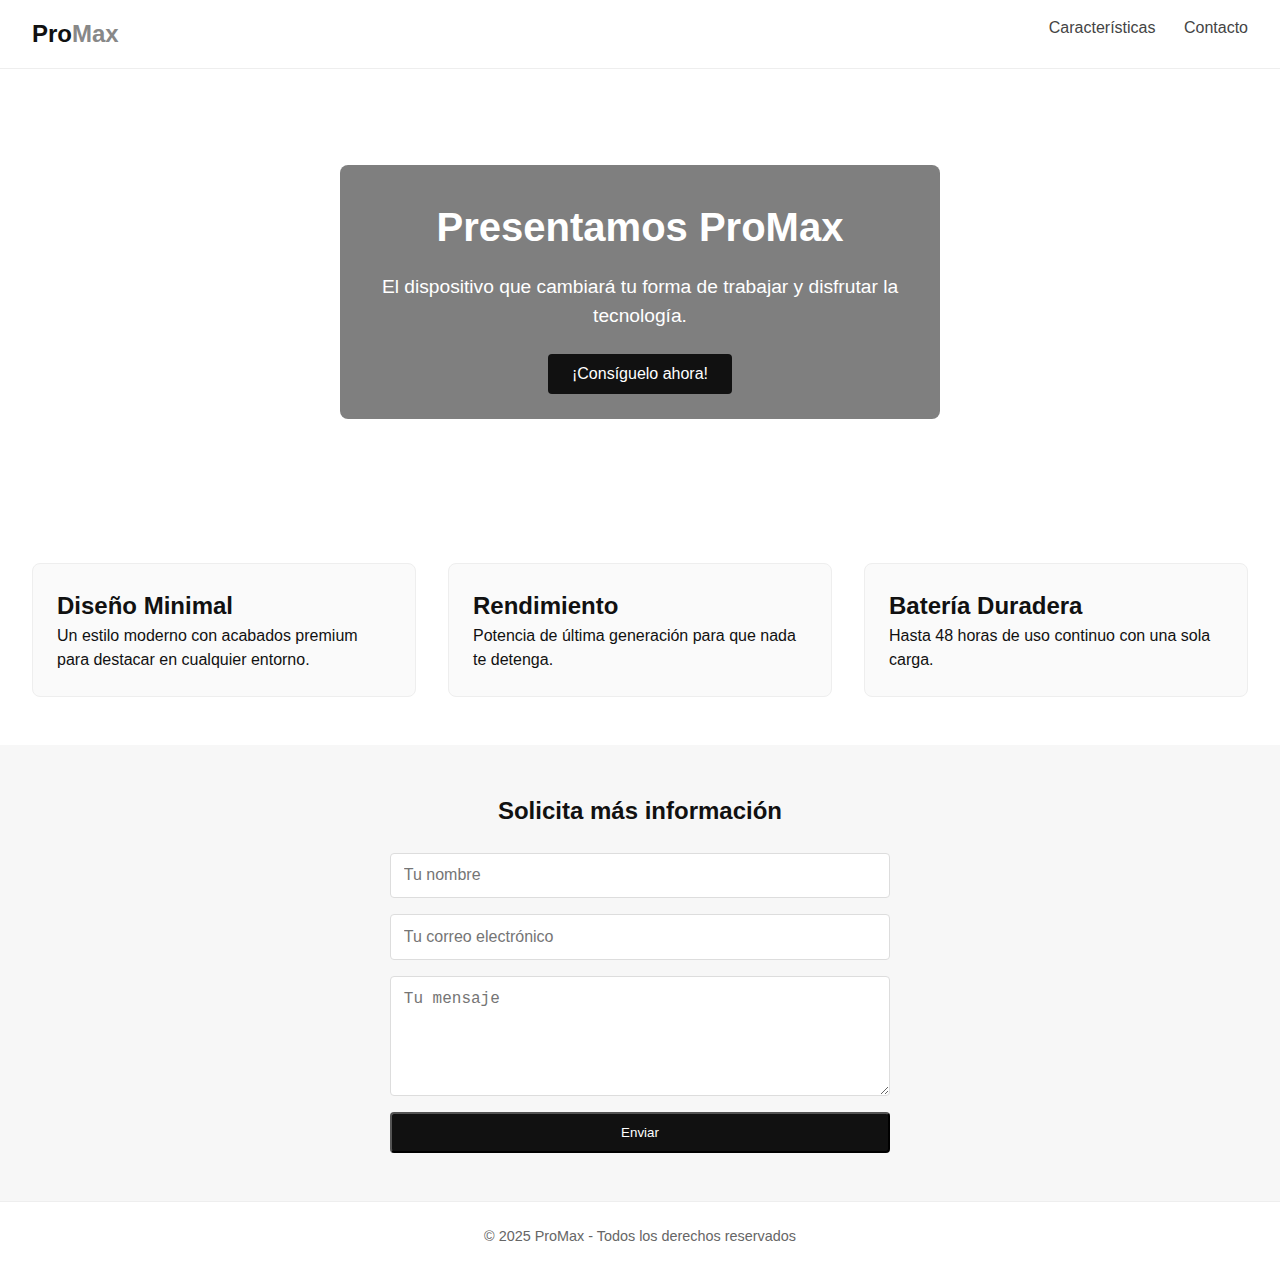
<file: Ejercicio3/index.html>
<!DOCTYPE html>
<html lang="es">
<head>
  <meta charset="UTF-8">
  <meta name="viewport" content="width=device-width, initial-scale=1.0">
  <title>Landing Producto</title>
  <link rel="stylesheet" href="estilos.css">
</head>
<body>
  <header class="header">
    <div class="logo">Pro<span>Max</span></div>
    <nav>
      <a href="#features">Características</a>
      <a href="#contact">Contacto</a>
    </nav>
  </header>

  <section class="hero">
    <div class="hero-content">
      <h1>Presentamos ProMax</h1>
      <p>El dispositivo que cambiará tu forma de trabajar y disfrutar la tecnología.</p>
      <a href="#contact" class="btn-cta">¡Consíguelo ahora!</a>
    </div>
  </section>

  <main>
    <section id="features" class="features">
      <article>
        <h2>Diseño Minimal</h2>
        <p>Un estilo moderno con acabados premium para destacar en cualquier entorno.</p>
      </article>
      <article>
        <h2>Rendimiento</h2>
        <p>Potencia de última generación para que nada te detenga.</p>
      </article>
      <article>
        <h2>Batería Duradera</h2>
        <p>Hasta 48 horas de uso continuo con una sola carga.</p>
      </article>
    </section>

    <section id="contact" class="contact-form">
      <h2>Solicita más información</h2>
      <form id="form">
        <input type="text" id="name" placeholder="Tu nombre">
        <input type="email" id="email" placeholder="Tu correo electrónico">
        <textarea id="message" placeholder="Tu mensaje"></textarea>
        <button type="submit" class="btn-cta">Enviar</button>
      </form>
    </section>
  </main>

  <footer>
    <p>&copy; 2025 ProMax - Todos los derechos reservados</p>
  </footer>

  <div id="toast" class="toast"></div>
  <script src="script.js"></script>
</body>
</html>
</file>
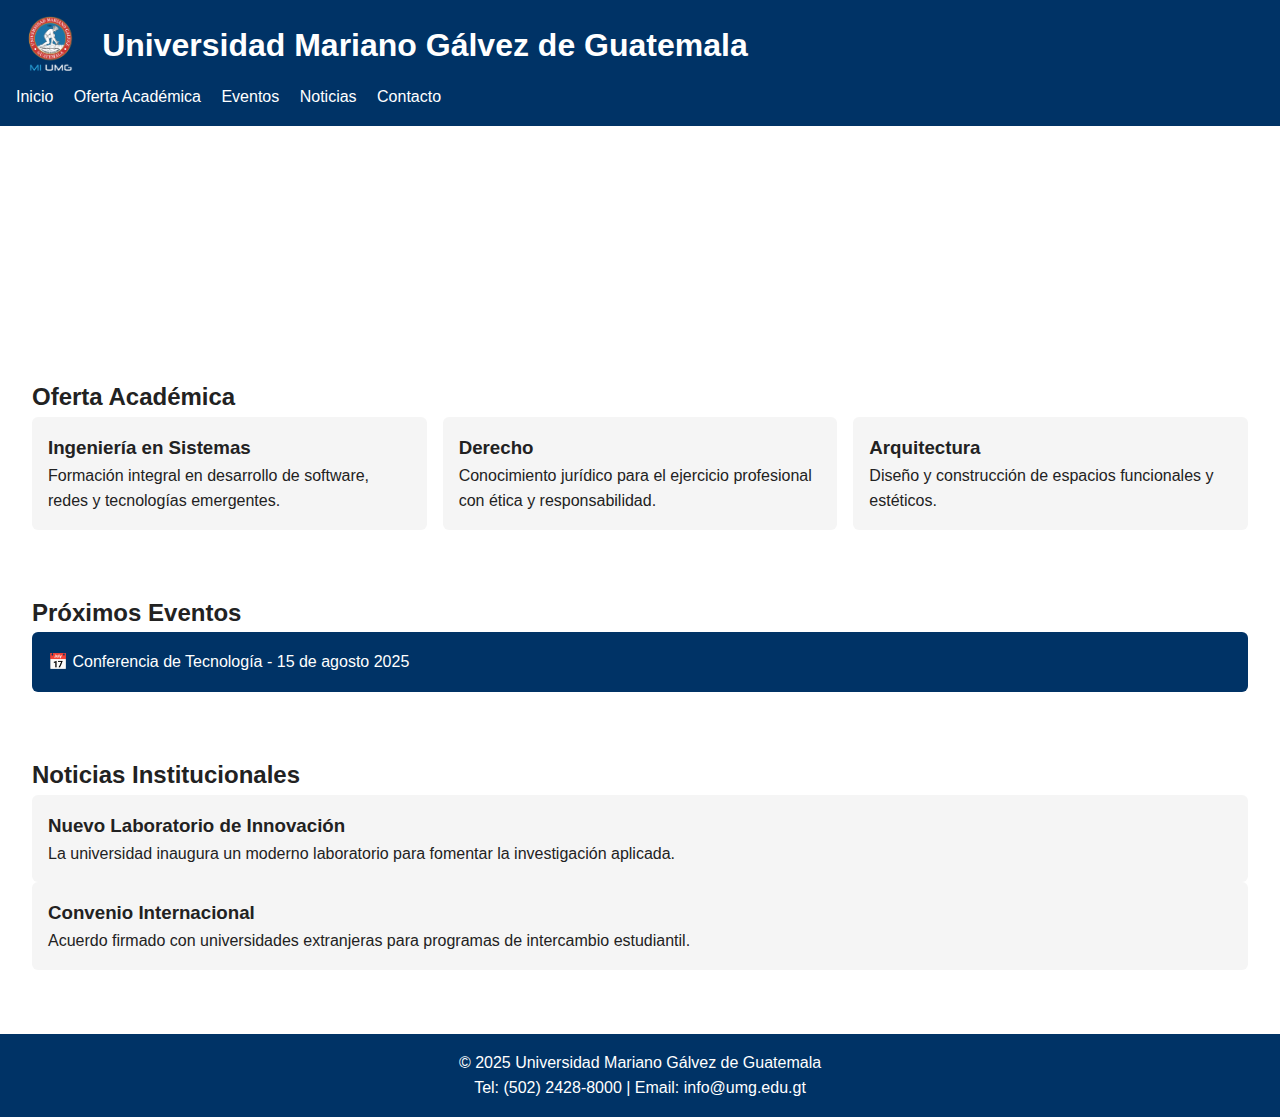
<file: Ejercicio5/index.html>
<!DOCTYPE html>
<html lang="es">
<head>
  <meta charset="UTF-8">
  <meta name="viewport" content="width=device-width, initial-scale=1.0">
  <title>Universidad Mariano Gálvez de Guatemala</title>
  <link rel="stylesheet" href="estilos.css">
</head>
<body>
  <header class="header">
    <div class="logo">
      <img src="logo.png" alt="Logo UMG">
      <h1>Universidad Mariano Gálvez de Guatemala</h1>
    </div>
    <nav>
      <a href="#">Inicio</a>
      <a href="#oferta">Oferta Académica</a>
      <a href="#eventos">Eventos</a>
      <a href="#noticias">Noticias</a>
      <a href="#contacto">Contacto</a>
    </nav>
  </header>

  <section class="hero">
    <h2>Formando Profesionales con Excelencia</h2>
    <p>Educación superior comprometida con el desarrollo de Guatemala.</p>
  </section>

  <main>
    <!-- Oferta académica -->
    <section id="oferta" class="oferta">
      <h2>Oferta Académica</h2>
      <div class="grid">
        <article>
          <h3>Ingeniería en Sistemas</h3>
          <p>Formación integral en desarrollo de software, redes y tecnologías emergentes.</p>
        </article>
        <article>
          <h3>Derecho</h3>
          <p>Conocimiento jurídico para el ejercicio profesional con ética y responsabilidad.</p>
        </article>
        <article>
          <h3>Arquitectura</h3>
          <p>Diseño y construcción de espacios funcionales y estéticos.</p>
        </article>
      </div>
    </section>

    <!-- Calendario de eventos -->
    <section id="eventos" class="eventos">
      <h2>Próximos Eventos</h2>
      <div class="slider" id="slider">
        <div class="slide active">📅 Conferencia de Tecnología - 15 de agosto 2025</div>
        <div class="slide">🎓 Ceremonia de Graduación - 30 de septiembre 2025</div>
        <div class="slide">🏆 Torneo Deportivo Universitario - 10 de octubre 2025</div>
      </div>
    </section>

    <!-- Noticias -->
    <section id="noticias" class="noticias">
      <h2>Noticias Institucionales</h2>
      <article>
        <h3>Nuevo Laboratorio de Innovación</h3>
        <p>La universidad inaugura un moderno laboratorio para fomentar la investigación aplicada.</p>
      </article>
      <article>
        <h3>Convenio Internacional</h3>
        <p>Acuerdo firmado con universidades extranjeras para programas de intercambio estudiantil.</p>
      </article>
    </section>
  </main>

  <footer id="contacto">
    <p>&copy; 2025 Universidad Mariano Gálvez de Guatemala</p>
    <p>Tel: (502) 2428-8000 | Email: info@umg.edu.gt</p>
  </footer>

  <script src="script.js"></script>
</body>
</html>
</file>
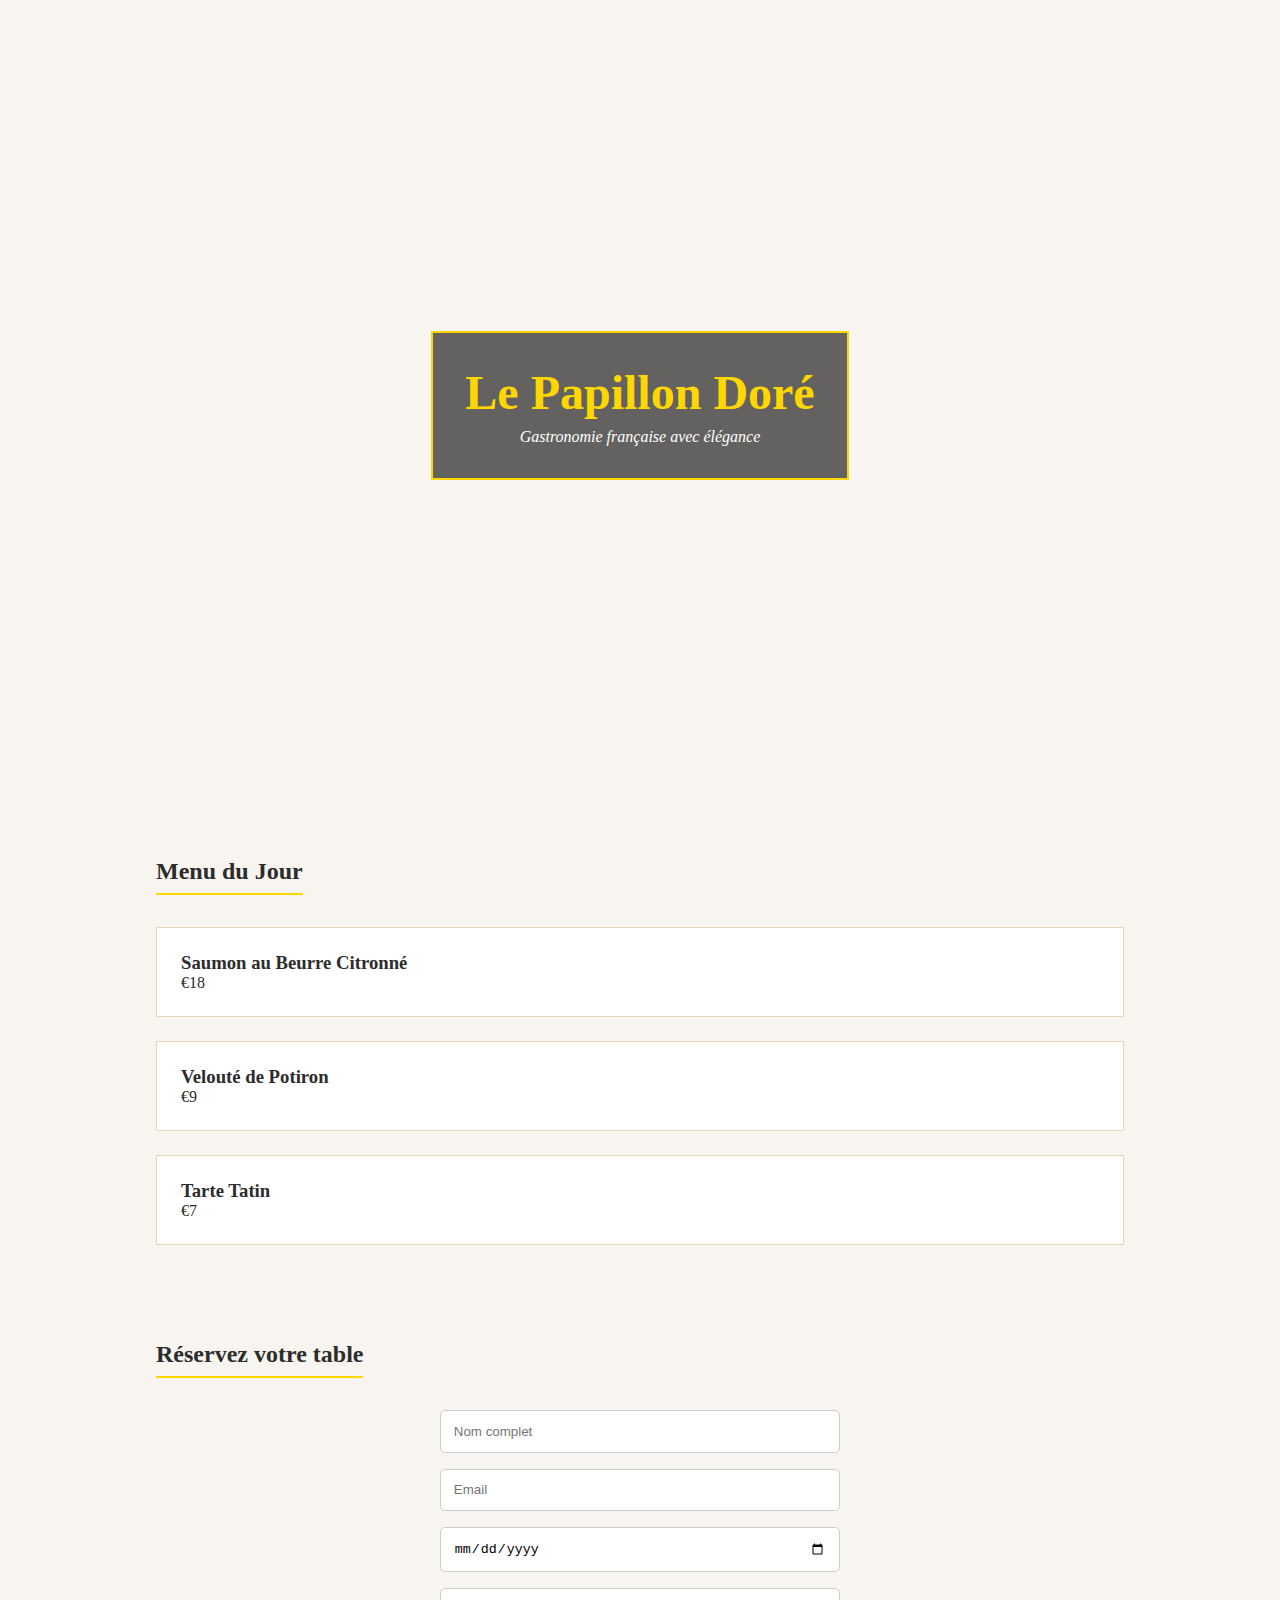
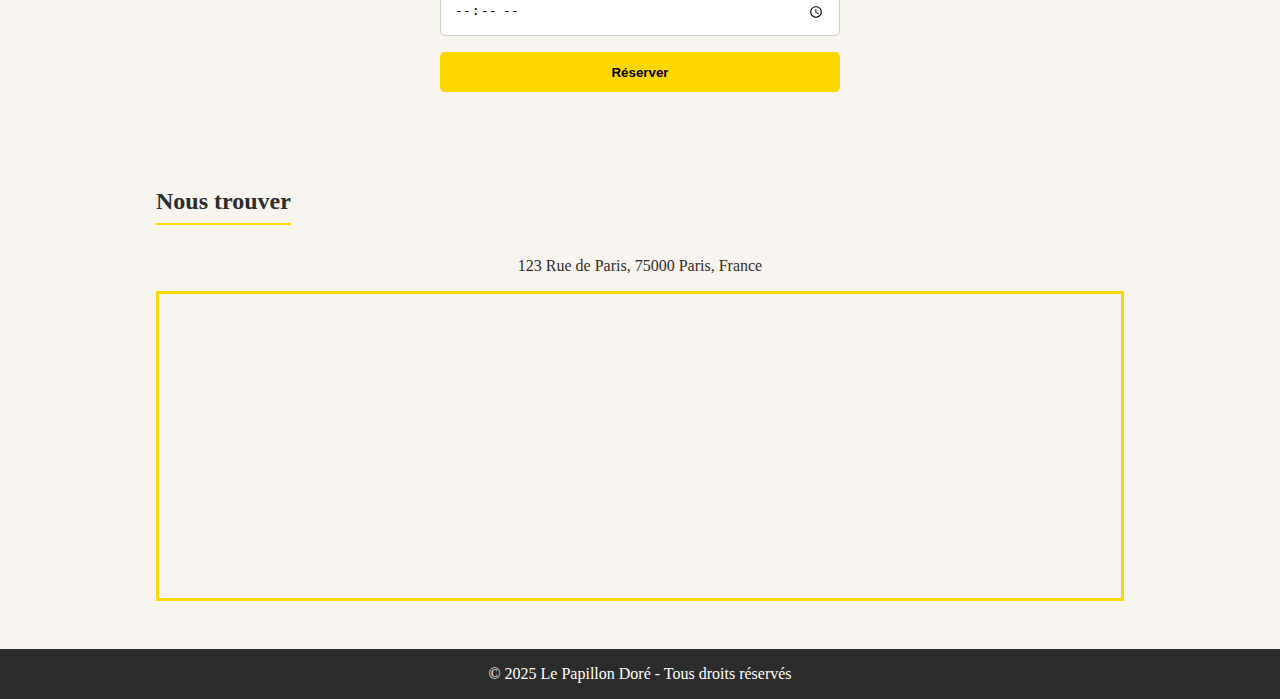
<file: Ejercicio6/index.html>
<!DOCTYPE html>
<html lang="es">
<head>
  <meta charset="UTF-8">
  <meta name="viewport" content="width=device-width, initial-scale=1.0">
  <title>Le Papillon Doré</title>
  <link rel="stylesheet" href="estilos.css">
</head>
<body>
  <!-- Encabezado -->
  <header class="hero">
    <div class="hero-content">
      <h1>Le Papillon Doré</h1>
      <p>Gastronomie française avec élégance</p>
    </div>
  </header>

  <!-- Menú del día -->
  <main>
    <section class="menu-section">
      <h2>Menu du Jour</h2>
      <div class="menu-grid">
        <article class="plato" data-desc="Salmón fresco a la mantequilla de limón, acompañado de espárragos.">
          <h3>Saumon au Beurre Citronné</h3>
          <p>€18</p>
        </article>
        <article class="plato" data-desc="Crema de calabaza con un toque de nuez moscada y crotones artesanales.">
          <h3>Velouté de Potiron</h3>
          <p>€9</p>
        </article>
        <article class="plato" data-desc="Tarta de manzana caramelizada con helado de vainilla bourbon.">
          <h3>Tarte Tatin</h3>
          <p>€7</p>
        </article>
      </div>
      <div id="descripcionPlato" class="descripcion"></div>
    </section>

    <!-- Reservación -->
    <section class="reserva-section">
      <h2>Réservez votre table</h2>
      <form id="reservaForm" class="reserva-form">
        <input type="text" id="nombre" placeholder="Nom complet">
        <input type="email" id="email" placeholder="Email">
        <input type="date" id="fecha">
        <input type="time" id="hora">
        <button type="submit">Réserver</button>
      </form>
      <div id="mensaje" class="mensaje"></div>
    </section>

    <!-- Contacto y Mapa -->
    <section class="contacto-section">
      <h2>Nous trouver</h2>
      <p>123 Rue de Paris, 75000 Paris, France</p>
      <div class="mapa">
        <iframe
          src="https://www.google.com/maps?q=paris,france&output=embed"
          width="100%" height="300" style="border:0;" allowfullscreen="">
        </iframe>
      </div>
    </section>
  </main>

  <footer>
    <p>&copy; 2025 Le Papillon Doré - Tous droits réservés</p>
  </footer>

  <script src="script.js"></script>
</body>
</html>
</file>
<file: Ejercicio3/estilos.css>
* {
  margin: 0;
  padding: 0;
  box-sizing: border-box;
}

body {
  font-family: "Helvetica Neue", sans-serif;
  color: #111;
  background: #fff;
  line-height: 1.5;
}

.header {
  display: flex;
  justify-content: space-between;
  padding: 1rem 2rem;
  border-bottom: 1px solid #eee;
  position: sticky;
  top: 0;
  background: #fff;
}

.logo {
  font-size: 1.5rem;
  font-weight: bold;
}

.logo span {
  color: #888;
}

nav a {
  margin-left: 1.5rem;
  text-decoration: none;
  color: #444;
}

nav a:hover {
  color: #000;
}

.hero {
  background: url("https://picsum.photos/id/1050/1600/800") center/cover no-repeat;
  color: #fff;
  text-align: center;
  padding: 6rem 2rem;
}

.hero-content {
  max-width: 600px;
  margin: auto;
  background: rgba(0, 0, 0, 0.5);
  padding: 2rem;
  border-radius: 8px;
}

.hero h1 {
  font-size: 2.5rem;
  margin-bottom: 1rem;
}

.hero p {
  font-size: 1.2rem;
  margin-bottom: 2rem;
}

.btn-cta {
  background: #111;
  color: #fff;
  padding: 0.7rem 1.5rem;
  border-radius: 4px;
  text-decoration: none;
}

.btn-cta:hover {
  background: #444;
}

.features {
  display: grid;
  grid-template-columns: repeat(auto-fit, minmax(240px, 1fr));
  gap: 2rem;
  padding: 3rem 2rem;
}

.features article {
  background: #fafafa;
  padding: 1.5rem;
  border-radius: 8px;
  border: 1px solid #eee;
}

.contact-form {
  background: #f7f7f7;
  padding: 3rem 2rem;
  text-align: center;
}

.contact-form h2 {
  margin-bottom: 1.5rem;
}

form {
  max-width: 500px;
  margin: auto;
  display: flex;
  flex-direction: column;
  gap: 1rem;
}

input, textarea {
  padding: 0.8rem;
  border: 1px solid #ddd;
  border-radius: 4px;
  font-size: 1rem;
}

textarea {
  min-height: 120px;
}

footer {
  text-align: center;
  padding: 1.5rem;
  font-size: 0.9rem;
  border-top: 1px solid #eee;
  color: #666;
}

/* Toast */
.toast {
  position: fixed;
  bottom: 20px;
  right: 20px;
  background: #111;
  color: #fff;
  padding: 0.8rem 1.2rem;
  border-radius: 4px;
  opacity: 0;
  transform: translateY(20px);
  transition: all 0.4s ease;
}

.toast.show {
  opacity: 1;
  transform: translateY(0);
}
</file>
<file: Ejercicio5/estilos.css>
* {
  margin: 0;
  padding: 0;
  box-sizing: border-box;
}

body {
  font-family: Arial, sans-serif;
  line-height: 1.6;
  background: #fff;
  color: #222;
}

.header {
  background: #003366;
  color: #fff;
  padding: 1rem;
}

.logo {
  display: flex;
  align-items: center;
  gap: 1rem;
}

.logo img {
  height: 60px;
}

nav {
  margin-top: 0.5rem;
}

nav a {
  color: #fff;
  margin-right: 1rem;
  text-decoration: none;
}

nav a:hover {
  text-decoration: underline;
}

.hero {
  background: url("https://picsum.photos/id/1003/1600/500") center/cover no-repeat;
  text-align: center;
  color: #fff;
  padding: 4rem 2rem;
}

.hero h2 {
  font-size: 2rem;
  margin-bottom: 1rem;
}

.oferta, .eventos, .noticias {
  padding: 2rem;
}

.oferta .grid {
  display: grid;
  grid-template-columns: repeat(auto-fit, minmax(250px, 1fr));
  gap: 1rem;
}

.oferta article, .noticias article {
  background: #f5f5f5;
  padding: 1rem;
  border-radius: 6px;
}

.eventos .slider {
  background: #003366;
  color: #fff;
  padding: 1rem;
  border-radius: 6px;
  height: 60px;
  display: flex;
  align-items: center;
}

.slide {
  display: none;
}

.slide.active {
  display: block;
}

footer {
  background: #003366;
  color: #fff;
  text-align: center;
  padding: 1rem;
  margin-top: 2rem;
}
</file>
<file: Ejercicio6/estilos.css>
* { margin: 0; padding: 0; box-sizing: border-box; }

body {
  font-family: 'Playfair Display', serif;
  background: #f8f5f0;
  color: #2c2c2c;
}

/* Hero */
.hero {
  background: url('https://picsum.photos/id/321/1600/900') center/cover no-repeat;
  height: 90vh;
  display: flex;
  align-items: center;
  justify-content: center;
}

.hero-content {
  background: rgba(0,0,0,0.6);
  padding: 2rem;
  border: 2px solid gold;
  text-align: center;
}

.hero-content h1 {
  font-size: 3rem;
  color: gold;
}

.hero-content p {
  color: #fff;
  font-style: italic;
  margin-top: 0.5rem;
}

/* Secciones */
section {
  padding: 3rem 1rem;
  max-width: 1000px;
  margin: auto;
}

h2 {
  text-align: center;
  margin-bottom: 2rem;
  color: #2c2c2c;
  border-bottom: 2px solid gold;
  display: inline-block;
  padding-bottom: 0.5rem;
}

/* Menú */
.menu-grid {
  display: grid;
  gap: 1.5rem;
}

.plato {
  background: #fff;
  padding: 1.5rem;
  border: 1px solid #e6d8b5;
  cursor: pointer;
  transition: transform 0.3s;
}

.plato:hover {
  transform: scale(1.03);
  background: #fdfaf5;
}

.descripcion {
  margin-top: 1.5rem;
  padding: 1rem;
  background: #fff8e1;
  border: 1px solid gold;
  display: none;
}

/* Reserva */
.reserva-form {
  display: grid;
  gap: 1rem;
  max-width: 400px;
  margin: auto;
}

.reserva-form input, .reserva-form button {
  padding: 0.8rem;
  border: 1px solid #ccc;
  border-radius: 5px;
}

.reserva-form button {
  background: gold;
  border: none;
  font-weight: bold;
  cursor: pointer;
}

.mensaje {
  text-align: center;
  margin-top: 1rem;
  display: none;
}

/* Contacto */
.contacto-section p {
  text-align: center;
  margin-bottom: 1rem;
}

.mapa {
  border: 3px solid gold;
}

/* Footer */
footer {
  text-align: center;
  padding: 1rem;
  background: #2c2c2c;
  color: #fff;
}
</file>
